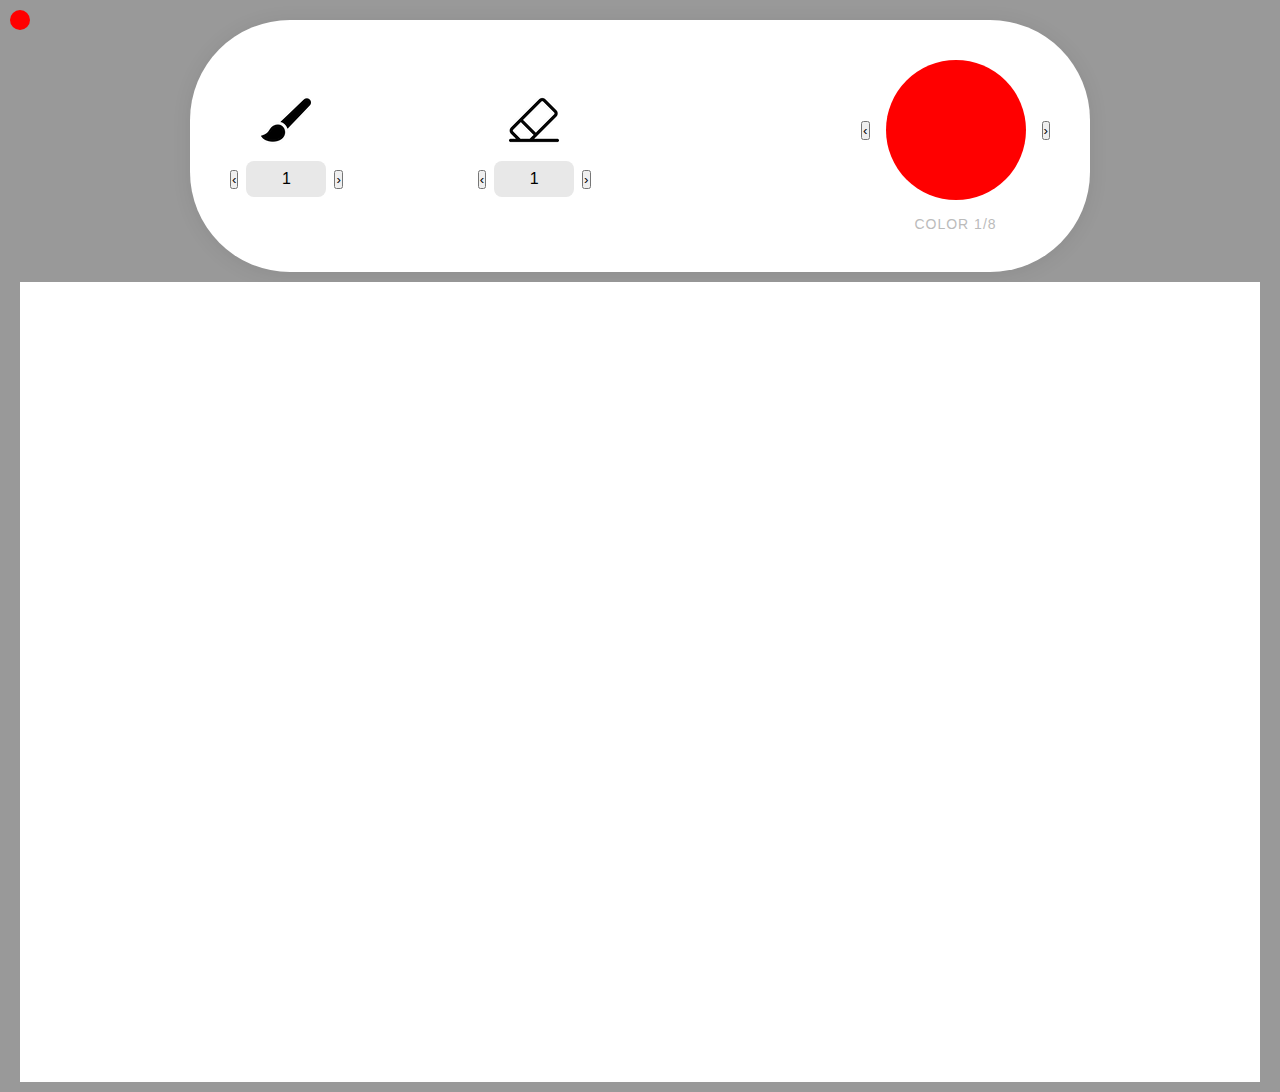
<file: website/index.html>
<!DOCTYPE html>
<html lang="en">
<head>
    <meta charset="UTF-8">
    <meta name="viewport" content="width=device-width, initial-scale=1.0">
    <title>Navigation Bar</title>
    <link rel="stylesheet" href="./style/css/stylesheet.css">
</head>
<body>
    <!--This is the start of our custom cursor -->
    <div id="customCursor"></div>
     <!--This is the end of our custom cursor -->

    <div class="nav-container">
        <div class="nav-bar">

            <!-- Brush -->
            <div class="tool-group">
                <div class="tool" id="brush">
                    <img src="./style/images/brush.png" alt="Brush" class="tool-image">
                </div>
                <div class="counter-controls">
                    <button class="tool" id="brush_left" onclick="decrementBrush()">‹</button>
                    <input type="text" class="counter-display" id="brushSize" value="1" readonly>
                    <button class="tool" id="brush_right" onclick="incrementBrush()">›</button>
                </div>
            </div>


            <!-- Eraser -->
            <div class="tool-group">
                <div class="tool" id="eraser">
                    <img src="./style/images/eraser.png" alt="Eraser" class="tool-image">
                </div>
                <div class="counter-controls">
                    <button class="tool" id="eraser_left" onclick="decrementEraser()">‹</button>
                    <input type="text" class="counter-display" id="eraserSize" value="1" readonly>
                    <button class="tool" id="eraser_right" onclick="incrementEraser()">›</button>
                </div>
            </div>


            
            <div class="divider"></div>


            <!-- Color -->
            <div class="color-selector">
                <div class="color-controls" id="color">
                    <button class="tool" id="color_left" onclick="previousColor()">‹</button>
                    <div class="color-display" id="colorDisplay"></div>
                    <button class="tool" id="color_right" onclick="nextColor()">›</button>
                </div>
                <div class="color-label" id="colorLabel">COLOR 1/8</div>
            </div>
        </div>
    </div>




    <div class="drawing_canvas">
            <canvas></canvas>
    </div>

    <script src="./style/script/javascript.js"></script>
</body>
</html>
</file>
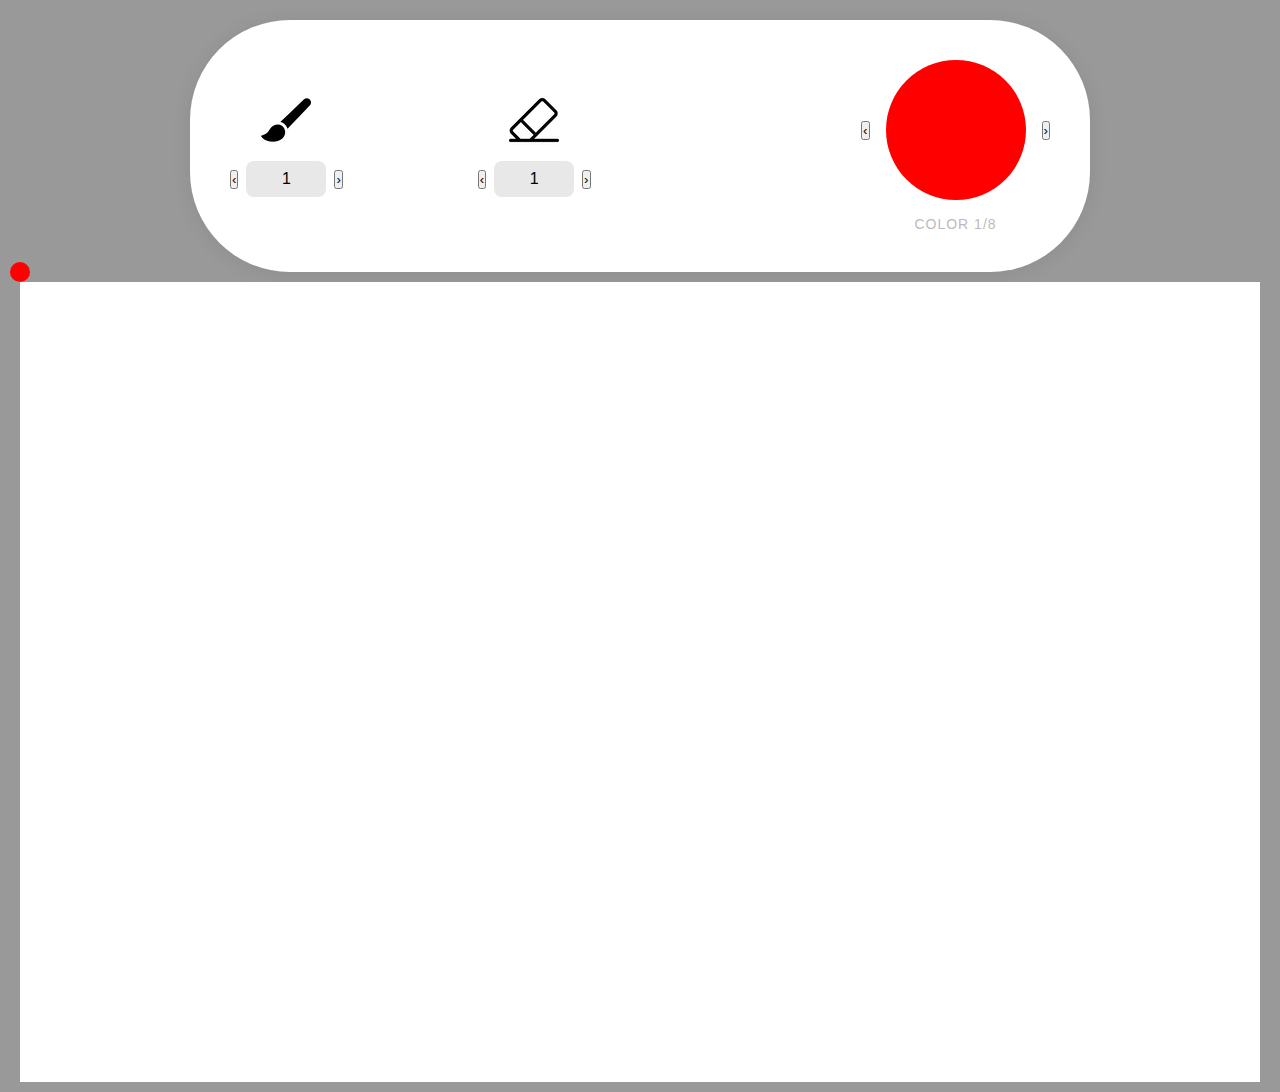
<file: backend/DrawingGameBackend/data/index.html>
<!DOCTYPE html>
<html lang="en">
<head>
    <meta charset="UTF-8">
    <meta name="viewport" content="width=device-width, initial-scale=1.0">
    <title>Navigation Bar</title>
    <link rel="stylesheet" href="./style/css/stylesheet.css">
</head>
<body>
    <div class="nav-container">
        <div class="nav-bar">

            <!-- Brush -->
            <div class="tool-group">
                <div class="tool" id="brush">
                    <img src="./style/images/brush.png" alt="Brush" class="tool-image">
                </div>
                <div class="counter-controls">
                    <button class="tool" id="brush_left" onclick="decrementBrush()">‹</button>
                    <input type="text" class="counter-display" id="brushSize" value="1" readonly>
                    <button class="tool" id="brush_right" onclick="incrementBrush()">›</button>
                </div>
            </div>


            <!-- Eraser -->
            <div class="tool-group">
                <div class="tool" id="eraser">
                    <img src="./style/images/eraser.png" alt="Eraser" class="tool-image">
                </div>
                <div class="counter-controls">
                    <button class="tool" id="eraser_left" onclick="decrementEraser()">‹</button>
                    <input type="text" class="counter-display" id="eraserSize" value="1" readonly>
                    <button class="tool" id="eraser_right" onclick="incrementEraser()">›</button>
                </div>
            </div>


            
            <div class="divider"></div>


            <!-- Color -->
            <div class="color-selector">
                <div class="color-controls" id="color">
                    <button class="tool" id="color_left" onclick="previousColor()">‹</button>
                    <div class="color-display" id="colorDisplay"></div>
                    <button class="tool" id="color_right" onclick="nextColor()">›</button>
                </div>
                <div class="color-label" id="colorLabel">COLOR 1/8</div>
            </div>
        </div>
    </div>




   <!--This is the start of our custom cursor -->
<div id="customCursor"></div>
 <!--This is the end of our custom cursor -->
    <div class="drawing_canvas">
            <canvas id="canvas"></canvas>
    </div>


    <script src="./style/script/javascript.js"></script>
</body>
</html>
</file>
<file: website/style/css/stylesheet.css>
* {
    margin: 0;
    padding: 0;
    box-sizing: border-box;
}

body {
    font-family: Arial, Helvetica, sans-serif, 'Segoe UI', Roboto, Oxygen, Ubuntu, Cantarell, sans-serif;
    background-color: #999;
    padding: 20px;
}

.nav-container {
    transform: scale(1);
    background-color: white;
    border-radius: 100px;
    padding: 40px 40px;
    box-shadow: 0 2px 20px rgba(0, 0, 0, 0.08);
    max-width: 900px;
    margin: 0 auto;
}

.nav-bar {
    transform: scale(1);
    display: flex;
    align-items: center;
    justify-content: space-between;
    gap: 40px;
}

.tool-group {
    display: flex;
    flex-direction: column;
    align-items: center;
    gap: 12px;
}

.tool-icon {
    width: 50px;
    height: 50px;
    border-radius: 50%;
    background-color: #d9d9d9;
    display: flex;
    align-items: center;
    justify-content: center;
    cursor: pointer;
    transition: background-color 0.2s;
}

.tool-icon:hover {
    background-color: #c9c9c9;
}

.tool-icon svg {
    width: 20px;
    height: 20px;
}

.counter-controls {
    display: flex;
    align-items: center;
    gap: 8px;
}

.counter-display {
    width: 80px;
    height: 36px;
    background-color: #e8e8e8;
    border: none;
    border-radius: 8px;
    text-align: center;
    font-size: 16px;
    font-weight: 500;
}

.counter-btn {
    width: 36px;
    height: 36px;
    background-color: #e8e8e8;
    border: none;
    border-radius: 8px;
    cursor: pointer;
    font-size: 18px;
    color: #666;
    transition: background-color 0.2s;
}

.counter-btn:hover {
    background-color: #d8d8d8;
}

.divider {
    width: 1px;
    height: 100px;
    background-color: transparent;
}

.color-selector {
    display: flex;
    flex-direction: column;
    align-items: center;
    gap: 16px;
}

.color-controls {
    display: flex;
    align-items: center;
    gap: 16px;
}

.color-display {
    width: 140px;
    height: 140px;
    border-radius: 50%;
    background-color: #e74c3c;
    cursor: pointer;
    transition: transform 0.2s;
}

.color-display:hover {
    transform: scale(1.05);
}

.nav-btn {
    width: 48px;
    height: 48px;
    background-color: #e8e8e8;
    border: none;
    border-radius: 8px;
    cursor: pointer;
    font-size: 20px;
    color: #999;
    transition: background-color 0.2s;
}

.nav-btn:hover {
    background-color: #d8d8d8;
}

.color-label {
    font-size: 14px;
    color: #bbb;
    letter-spacing: 1px;
}

.drawing_canvas {
    align-items: center;
    transform: translateY(10px);
    flex: 1;
    width: 100%;
    height: 800px;
    background-color: white;
}

.drawing_canvas canvas {
    width: 100%;
    height: 100%;
}


#currCanvas {
    width: 800px;
    height: 600px;
}

body {
    cursor: none; /* Hide the default cursor */
}

/*This is also the start of our custom cursor*/
#customCursor {
    position: fixed; /* Keep it relative to the viewport */
    width: 20px;
    height: 20px;
    background-color: red; /* Example styling */
    border-radius: 50%; /* Make it a circle */
    pointer-events: none; /* Allow clicks to pass through */
    z-index: 9999; /* Ensure it's on top of other elements */
    transform: translate(-50%, -50%); /* Center the cursor on its coordinates */
}
</file>
<file: backend/DrawingGameBackend/data/style/css/stylesheet.css>
* {
    margin: 0;
    padding: 0;
    box-sizing: border-box;
}

body {
    font-family: Arial, Helvetica, sans-serif, 'Segoe UI', Roboto, Oxygen, Ubuntu, Cantarell, sans-serif;
    background-color: #999;
    padding: 20px;
}

.nav-container {
    transform: scale(1);
    background-color: white;
    border-radius: 100px;
    padding: 40px 40px;
    box-shadow: 0 2px 20px rgba(0, 0, 0, 0.08);
    max-width: 900px;
    margin: 0 auto;
}

.nav-bar {
    transform: scale(1);
    display: flex;
    align-items: center;
    justify-content: space-between;
    gap: 40px;
}

.tool-group {
    display: flex;
    flex-direction: column;
    align-items: center;
    gap: 12px;
}

.tool-icon {
    width: 50px;
    height: 50px;
    border-radius: 50%;
    background-color: #d9d9d9;
    display: flex;
    align-items: center;
    justify-content: center;
    cursor: pointer;
    transition: background-color 0.2s;
}

.tool-icon:hover {
    background-color: #c9c9c9;
}

.tool-icon svg {
    width: 20px;
    height: 20px;
}

.counter-controls {
    display: flex;
    align-items: center;
    gap: 8px;
}

.counter-display {
    width: 80px;
    height: 36px;
    background-color: #e8e8e8;
    border: none;
    border-radius: 8px;
    text-align: center;
    font-size: 16px;
    font-weight: 500;
}

.counter-btn {
    width: 36px;
    height: 36px;
    background-color: #e8e8e8;
    border: none;
    border-radius: 8px;
    cursor: pointer;
    font-size: 18px;
    color: #666;
    transition: background-color 0.2s;
}

.counter-btn:hover {
    background-color: #d8d8d8;
}

.divider {
    width: 1px;
    height: 100px;
    background-color: transparent;
}

.color-selector {
    display: flex;
    flex-direction: column;
    align-items: center;
    gap: 16px;
}

.color-controls {
    display: flex;
    align-items: center;
    gap: 16px;
}

.color-display {
    width: 140px;
    height: 140px;
    border-radius: 50%;
    background-color: #e74c3c;
    cursor: pointer;
    transition: transform 0.2s;
}

.color-display:hover {
    transform: scale(1.05);
}

.nav-btn {
    width: 48px;
    height: 48px;
    background-color: #e8e8e8;
    border: none;
    border-radius: 8px;
    cursor: pointer;
    font-size: 20px;
    color: #999;
    transition: background-color 0.2s;
}

.nav-btn:hover {
    background-color: #d8d8d8;
}

.color-label {
    font-size: 14px;
    color: #bbb;
    letter-spacing: 1px;
}

.drawing_canvas {
    align-items: center;
    transform: translateY(10px);
    flex: 1;
    width: 100%;
    height: 800px;
    background-color: white;
}

.drawing_canvas canvas {
    width: 100%;
    height: 100%;
}


#currCanvas {
    width: 800px;
    height: 600px;
}


#customCursor {
    position: fixed; /* Keep it relative to the viewport */
    width: 20px;
    height: 20px;
    background-color: red; 
    border-radius: 50%; 
    pointer-events: none; 
    z-index: 9999; 
    transform: translate(-50%, -50%); /*Center the cursor on its coordinates */
}
</file>
